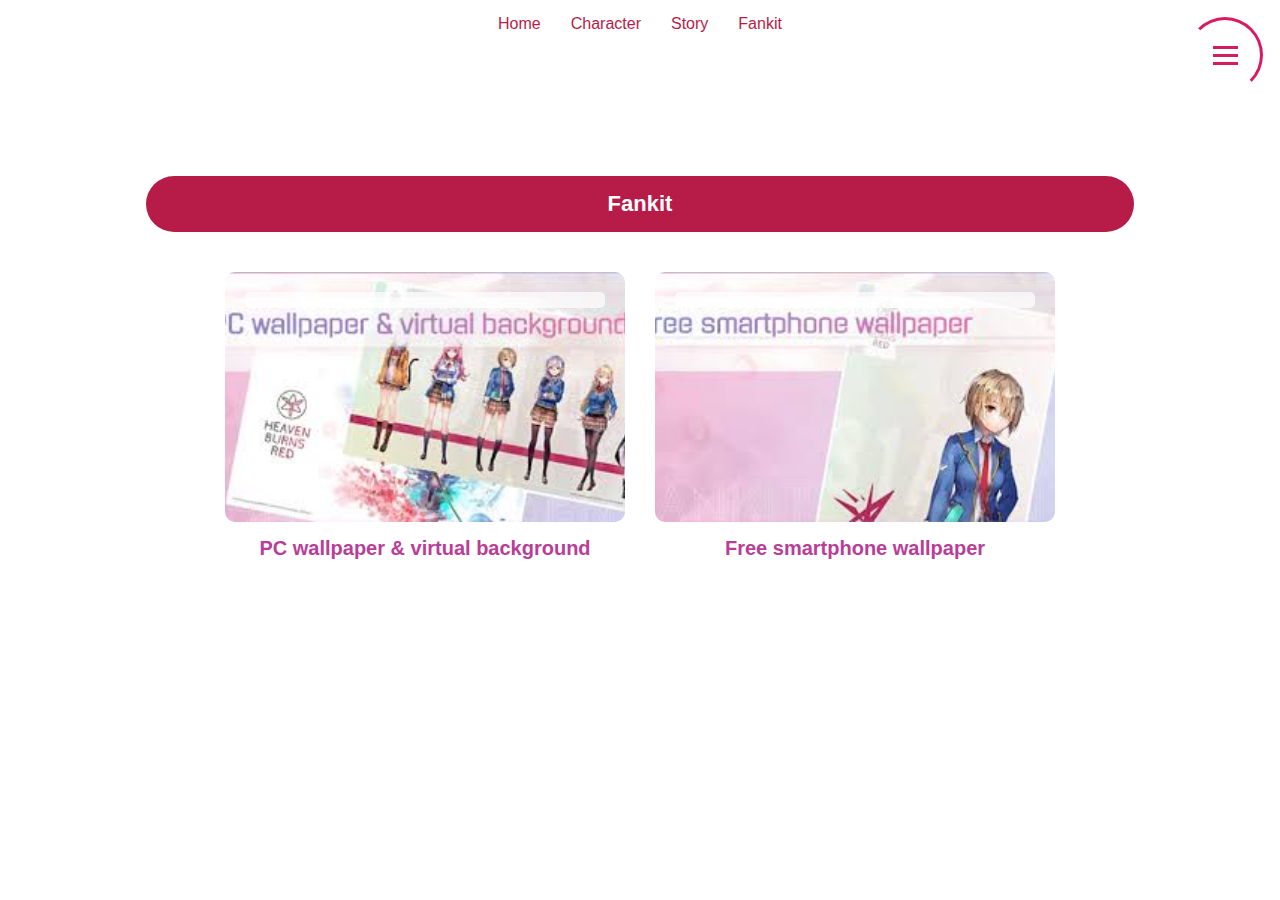
<file: fankit.html>
<!DOCTYPE html>
<html lang="en">

<head>
    <link rel="shortcut icon" href="image/favicon-1f45f52f.ico" type="image/x-icon">
    <meta charset="UTF-8">
    <meta name="viewport" content="width=device-width, initial-scale=1.0">
    <title>Heaven Burn Red</title>
    <link rel="stylesheet" href="style.css">
    <link rel="stylesheet" href="fankit.css">
</head>

<body>
    <div id="container">
        <div id="navbar">
            <ul id="nav-links">
                <li><a href="index.html">Home</a></li>
                <li><a href="character.html">Character</a></li>
                <li><a href="story.html">Story</a></li>
                <li><a href="fankit.html">Fankit</a></li>
            </ul>


            <input type="checkbox" id="menu-toggle" hidden>


            <label for="menu-toggle" class="menu-btn">
                <div class="circle"></div>
                <span></span>
                <span></span>
                <span></span>
            </label>


            <div class="menu-overlay">
                <div class="menu-grid">
                    <a href="index.html" class="item">Home</a>
                    <a href="story.html" class="item">Story</a>
                    <a href="character.html" class="item">Character</a>
                    <a href="fankit.html" class="item active">Fankit</a>
                </div>
            </div>

        </div>
        <main>

            <div id="banner">
                Fankit
            </div>
            <div class="container">
                <div class="card">
                    <div class="card-image" style="background-image: url('image/fankitpc.jpeg');">
                        <div class="overlay-text"></div>
                    </div>
                    <p class="card-caption">PC wallpaper & virtual background</p>
                </div>

                <div class="card">
                    <div class="card-image" style="background-image: url('\image/fankitshp.jpeg');">
                        <div class="overlay-text"></div>
                    </div>
                    <p class="card-caption">Free smartphone wallpaper</p>
                </div>
            </div>
        </main>
    </div>
</body>

</html>
</file>
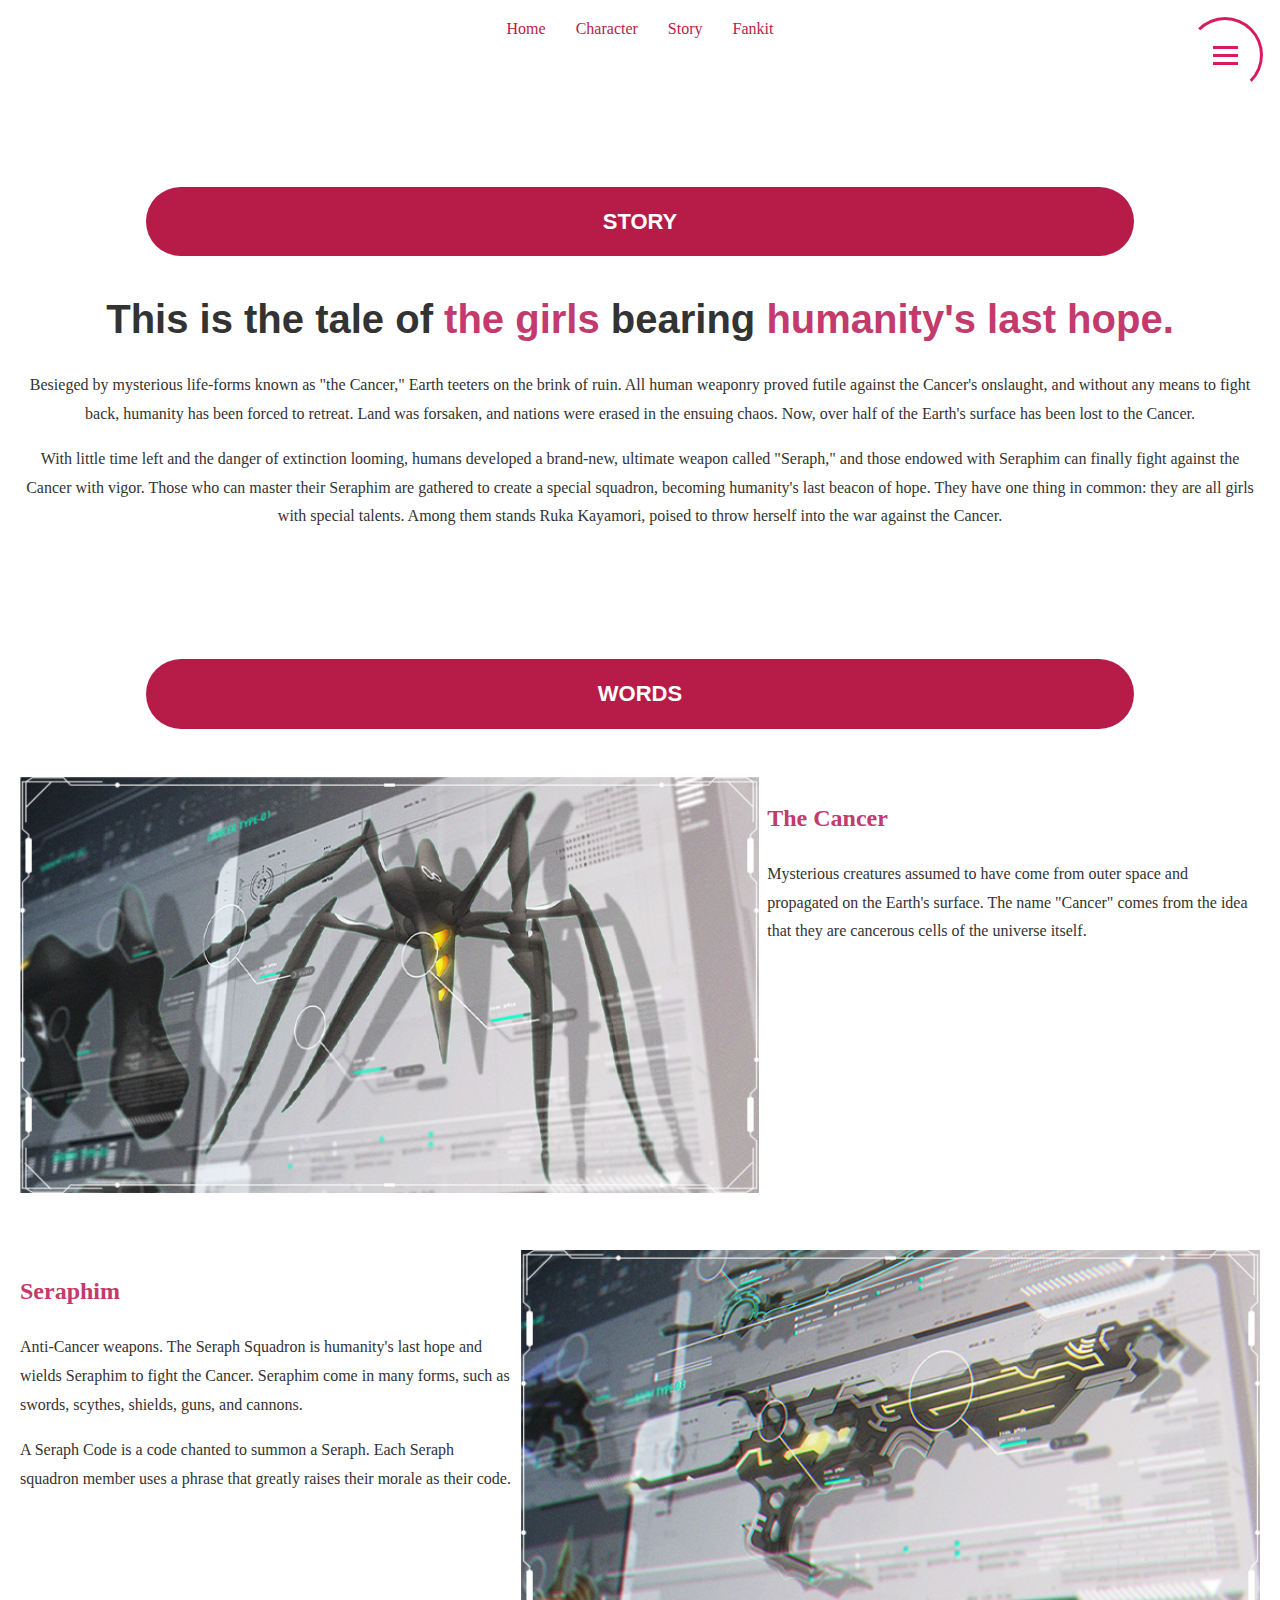
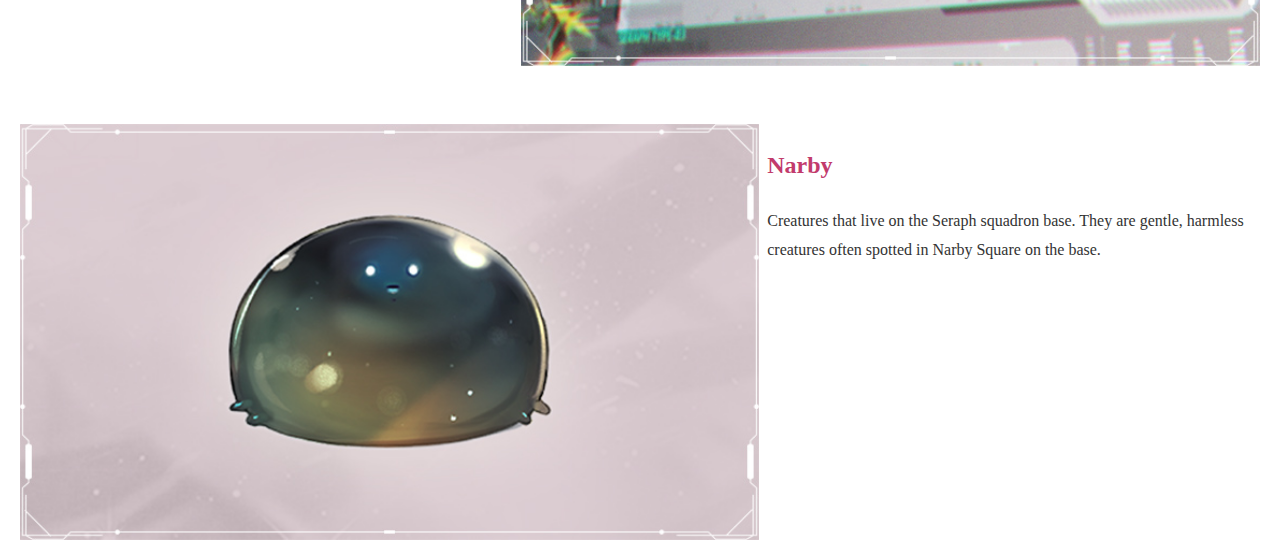
<file: story.html>
<!DOCTYPE html>
<html lang="en">

<head>
    <link rel="shortcut icon" href="image/favicon-1f45f52f.ico" type="image/x-icon">
    <meta charset="UTF-8">
    <meta name="viewport" content="width=device-width, initial-scale=1.0">
    <title>Heaven Burn Red</title>
    <link rel="stylesheet" href="style.css">
    <link rel="stylesheet" href="story.css">
</head>

<body>
    <div id="container">
        <div id="navbar">
            <ul id="nav-links">
                <li><a href="index.html">Home</a></li>
                <li><a href="character.html">Character</a></li>
                <li><a href="story.html">Story</a></li>
                <li><a href="fankit.html">Fankit</a></li>
            </ul>


            <input type="checkbox" id="menu-toggle" hidden>


            <label for="menu-toggle" class="menu-btn">
                <div class="circle"></div>
                <span></span>
                <span></span>
                <span></span>
            </label>


            <div class="menu-overlay">
                <div class="menu-grid">
                    <a href="index.html" class="item">Home</a>
                    <a href="story.html" class="item active">Story</a>
                    <a href="character.html" class="item">Character</a>
                    <a href="fankit.html" class="item">Fankit</a>
                </div>
            </div>

        </div>
    </div>
    <main>
        <div id="banner">
            STORY
        </div>

        <section id="content">
            <h1>
                This is the tale of <span class="highlight">the girls</span> bearing
                <span class="highlight">humanity's last hope.</span>
            </h1>

            <p>
                Besieged by mysterious life-forms known as "the Cancer," Earth teeters on the brink of ruin.
                All human weaponry proved futile against the Cancer's onslaught, and without any means to fight back,
                humanity has been forced to retreat. Land was forsaken, and nations were erased in the ensuing chaos.
                Now, over half of the Earth's surface has been lost to the Cancer.
            </p>

            <p>
                With little time left and the danger of extinction looming, humans developed a brand-new,
                ultimate weapon called "Seraph," and those endowed with Seraphim can finally fight against the Cancer
                with vigor.
                Those who can master their Seraphim are gathered to create a special squadron, becoming humanity's last
                beacon of hope.
                They have one thing in common: they are all girls with special talents. Among them stands Ruka Kayamori,
                poised to throw herself into the war against the Cancer.
            </p>
        </section>

        <div id="banner">
            WORDS
        </div>

        <section class="words_container">
            <div class="words">
                <div class="words_img">
                    <img src="image/cancer.jpg" alt="The Cancer">
                </div>
                <div class="words_content">
                    <h2>
                        The Cancer
                    </h2>
                    <p>
                        Mysterious creatures assumed to have come from outer space and propagated on the Earth's
                        surface. The name "Cancer" comes from the idea that they are cancerous cells of the universe
                        itself.
                    </p>
                </div>
            </div>
            
            <div class="words">
                <div class="words_content">
                    <h2>Seraphim</h2>
                    <p>Anti-Cancer weapons. The Seraph Squadron is humanity's last hope and wields Seraphim to fight the
                        Cancer. Seraphim come in many forms, such as swords, scythes, shields, guns, and cannons.</p>
                    <p>A Seraph Code is a code chanted to summon a Seraph. Each Seraph squadron member uses a phrase
                        that greatly raises their morale as their code.</p>
                </div>
                <div class="words_img">
                    <img src="image/seraphim.jpg" alt="seraphim">
                </div>
            </div>

            <div class="words">
                <div class="words_img">
                    <img src="image/narby.jpg" alt="narby">
                </div>

                <div class="words_content">
                    <h2>Narby</h2>
                    <p>Creatures that live on the Seraph squadron base. They are gentle, harmless creatures often
                        spotted in Narby Square on the base.</p>
                </div>
            </div>
        </section>

    </main>
    </div>
</body>

</html>
</file>
<file: style.css>
:root {
  --color-light: #ffffff;
  --color-pink-light: #f9ecf3; 
  --color-pink-mid: #f4dbe8;    
  --color-accent: #b71c49;     
  --bg-gradient: linear-gradient(to bottom, var(--color-pink-light), var(--color-light));
}

body{
  margin:0px;
 font-family: "Times New Roman", serif;
}

main{
  margin-left: 20px;
  margin-right:20px;
}

@media (max-width:600px){
  #nav-links {
    display: none !important;
  }

  .menu-grid {
  grid-template-columns: repeat(1, 200px) !important;
  }
}

@media (max-width:1024px){
  #nav-links {
    display: none !important;
  }
}

#navbar{
  display: flex;
  justify-content: center;
  align-items: center; 
}

#navbar ul{
  list-style-type : none;
  background-color: white;
  padding : 0px;
  margin : 0px;
  overflow : hidden;
}

#navbar a{
  color : var(--color-accent);
  text-decoration : none;
  padding : 15px;
  display: block;
  text-align:center;
}

#navbar a:hover{
  background-color : var(--color-accent);
  color:white;
}

#navbar li{
  float : left;
}

.menu-btn {
  position: fixed;
  top: 20px;
  right: 20px;
  width: 70px;
  height: 70px;
  display: flex;
  justify-content: center;
  align-items: center;
  cursor: pointer;
  z-index: 2000;
}

.menu-btn .circle {
  position: absolute;
  width: 70px;
  height: 70px;
  border-radius: 50%;
  border: 3px solid transparent;
  border-top: 3px solid #d81b60;
  border-right: 3px solid #d81b60;
  animation: rotate 3s linear infinite;
}

@keyframes rotate {
  100% { transform: rotate(360deg); }
}

.menu-btn span {
  position: absolute;
  width: 25px;
  height: 3px;
  background: #d81b60;
  transition: 0.4s;
}

.menu-btn span:nth-child(2) { transform: translateY(-8px); }
.menu-btn span:nth-child(3) { transform: translateY(0); }
.menu-btn span:nth-child(4) { transform: translateY(8px); }

/* Hamburger to X */
#menu-toggle:checked + .menu-btn span:nth-child(2) {
  transform: rotate(45deg);
}
#menu-toggle:checked + .menu-btn span:nth-child(3) {
  opacity: 0;
}
#menu-toggle:checked + .menu-btn span:nth-child(4) {
  transform: rotate(-45deg);
}

/* Overlay menu */
.menu-overlay {
  position: fixed;
  inset: 0;
  background: rgba(255, 240, 250, 0.95);
  display: flex;
  justify-content: center;
  align-items: center;
  transform: scale(0);
  transition: transform 0.4s ease-in-out;
  z-index: 1000;
}

#menu-toggle:checked ~ .menu-overlay {
  transform: scale(1);
}

/* Menu grid */
.menu-grid {
  display: grid;
  grid-template-columns: repeat(2, 200px);
  gap: 20px;
}

.item {
  padding: 15px;
  background: rgba(255, 255, 255, 0.6);
  text-decoration: none;
  font-size: 18px;
  font-weight: bold;
  color: #a00044;
  text-transform: uppercase;
  display: flex;
  align-items: center;
  justify-content: center;
  transition: 0.3s;
}

.item:hover, .item.active {
  background: #d81b60;
  text-color : #fff;
  color: #fff;
}
#content img{
    width : 100%;
}

#flex-center {
  display: flex;
  justify-content: center;
  gap: 12px;
}
#banner {
  background-color : var(--color-accent);
  padding: 15px 60px;
  border-radius: 50px;
  color: white;
  font-weight: bold;
  font-size: 22px;
  font-family: Arial, sans-serif;
  text-align: center;
  box-shadow: 0 2px 6px rgba(0, 0, 0, 0#15);
  margin-top : 8rem;
  width: 70%;
  margin-left : auto;
  margin-right : auto;
}

#section-title {
  font-size: 24px;
  letter-spacing: 5px;
  color: var(--color-accent);
  margin-top: 20px;
}

#movie-section {
  padding: 40px 20px;

}

#video-frame {
  position: relative;
  width: 80%;
  max-width: 800px;
  height: 400px;
  margin: 20px auto;
  background: #d58b9b;
  border: 2px solid #c85d7b;
  border-radius: 12px;
  box-shadow: 0 0 15px rgba(184, 50, 90, 0#4);
  display: flex;
  align-items: center;
  justify-content: center;
}

#video-overlay {
  color: white;
  text-align: center;
}

#subtitle {
  font-size: 18px;
  color: #5b1928;
  margin-bottom: 20px;
}

#play-button {
  width: 70px;
  height: 70px;
  background: white;
  border-radius: 50%;
  display: flex;
  align-items: center;
  justify-content: center;
  margin: 20px auto;
  cursor: pointer;
  transition: transform 0#3s ease;
}

#play-button span {
  font-size: 28px;
  color: #b22846;
}

#play-button:hover {
  transform: scale(1#1);
}

#logo-text {
  font-size: 28px;
  font-weight: bold;
  letter-spacing: 4px;
  color: #a32a46;
}

#produced{
  background: linear-gradient(to bottom, #f8eaf1, #ffffff);
  color: #2d2d2d;
  text-align: center;
  padding: 40px 20px;
}

#intro #subtitle {
  font-size: 18px;
  margin-bottom: 10px;
}

#intro h1 {
  font-size: 26px;
  font-weight: normal;
  line-height: 1#6;
}

#highlight {
  color: #b71c49; 
  font-weight: bold;
}

#credits {
  display: grid;
  grid-template-columns: repeat(auto-fit, minmax(280px, 1fr));
  gap: 40px;
  margin-top: 50px;
}

#credit #title {
  font-size: 14px;
  font-weight: bold;
  color: #b71c49;
  margin-bottom: 5px;
}

#credit #name {
  font-size: 16px;
  font-weight: normal;
}



#character_img{
  padding: 40px 20px;
  margin-left: auto;
  margin-right : auto;

}

#character_img img {
  width : 100%;
}
</file>
<file: fankit.css>
body {
  margin: 0;
  padding: 0;
  font-family: 'Arial', sans-serif;
  background-color: #fff;
  text-align: center;
}

.container {
  display: flex;
  justify-content: center;
  gap: 30px;
  padding: 40px;
  flex-wrap: wrap;
}

.card {
  width: 400px;
}

.card-image {
  position: relative;
  width: 100%;
  height: 250px;
  background-size: cover;
  background-position: center;
  border-radius: 10px;
  overflow: hidden;
}

.overlay-text {
  position: absolute;
  top: 20px;
  left: 20px;
  right: 20px;
  color: #b83e97;
  font-size: 24px;
  font-weight: bold;
  text-align: left;
  font-family: 'Segoe UI', Tahoma, Geneva, Verdana, sans-serif;
  background-color: rgba(255, 255, 255, 0.7);
  padding: 8px;
  border-radius: 5px;
}

.card-caption {
  margin-top: 15px;
  font-size: 20px;
  color: #b83e97;
  font-weight: bold;
}
</file>
<file: story.css>
:root {
  --color-light: #ffffff;
  --color-pink: #c23b6c;    
  --color-accent: #b71c49;     
  --bg-gradient: linear-gradient(to bottom, var(--color-pink-light), var(--color-light));
}

@media (max-width : 600px){
  .words{
    flex-direction : column;
  }
  .words_img {
    width : 100%;
    order: -9999;
  }
  .words_content{
    width : 100% !important;

  }
}

body {
  font-family: Georgia, serif;
  line-height: 1.8;
  color: #333;
  background: #fff;
}

#content h1 {
  font-family: 'Arial Black', sans-serif;
  font-size: 2.5em;
  font-weight: 900;
  margin-bottom: auto;
}


#content{
  text-align: center;
}

.highlight {
  color: var(--color-pink);
}

#content p {
  max-width: 100%;
  margin-bottom: auto;
  margin-left : auto;
}

.words {
    display:flex;
    margin-top : 3rem;
    gap : 8px;
    width : 100%;

}

.words_container {
    display : flex;
    flex-direction : column;
}

.words_content h2{
    color : var(--color-pink);
}

.words_content {
    width : 40%;
}

.words_img img{
    width : 100%;
    margin-left : auto;
    margin-right : auto;
}
.words_img{
    width : 60%;
    margin-left : auto;
    margin-right : auto;
}

.words{
    margin-bottom : auto;
}
</file>
